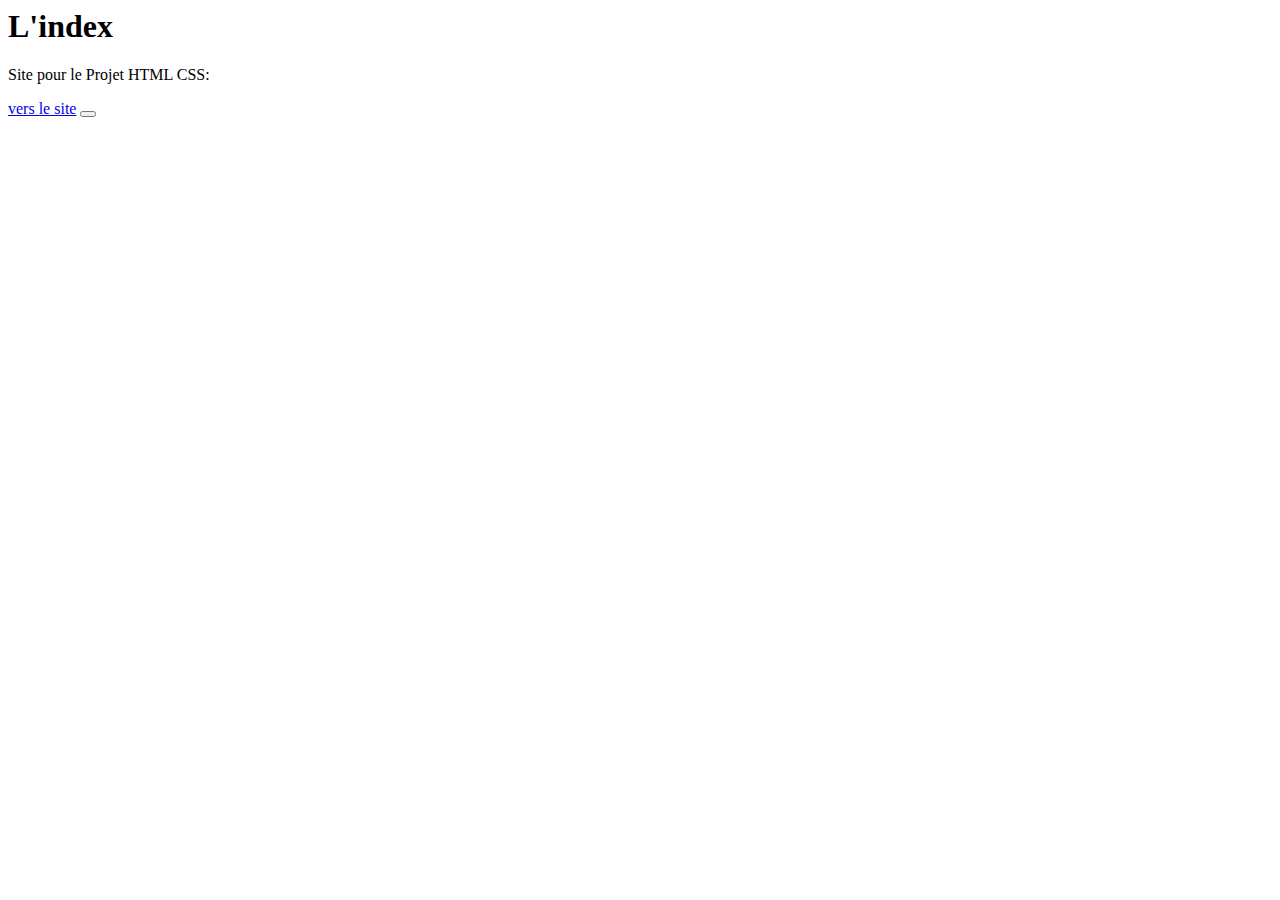
<file: index.html>
<html>

<head>
<h1>L'index</h1>
<p>Site pour le Projet HTML CSS:</p>
</head>

<body>
    <nav class="navbar navbar-expand-lg bg-dark-got">
        <a class="navbar-brand" href="accueil.html">vers le site</a>
        <button class="navbar-toggler" type="button" data-toggle="collapse" data-target="#navbarSupportedContent" aria-controls="navbarSupportedContent" aria-expanded="false" aria-label="Toggle navigation">
            <span class="navbar-toggler-icon"></span>
        </button>
    </nav>
</body>
</file>
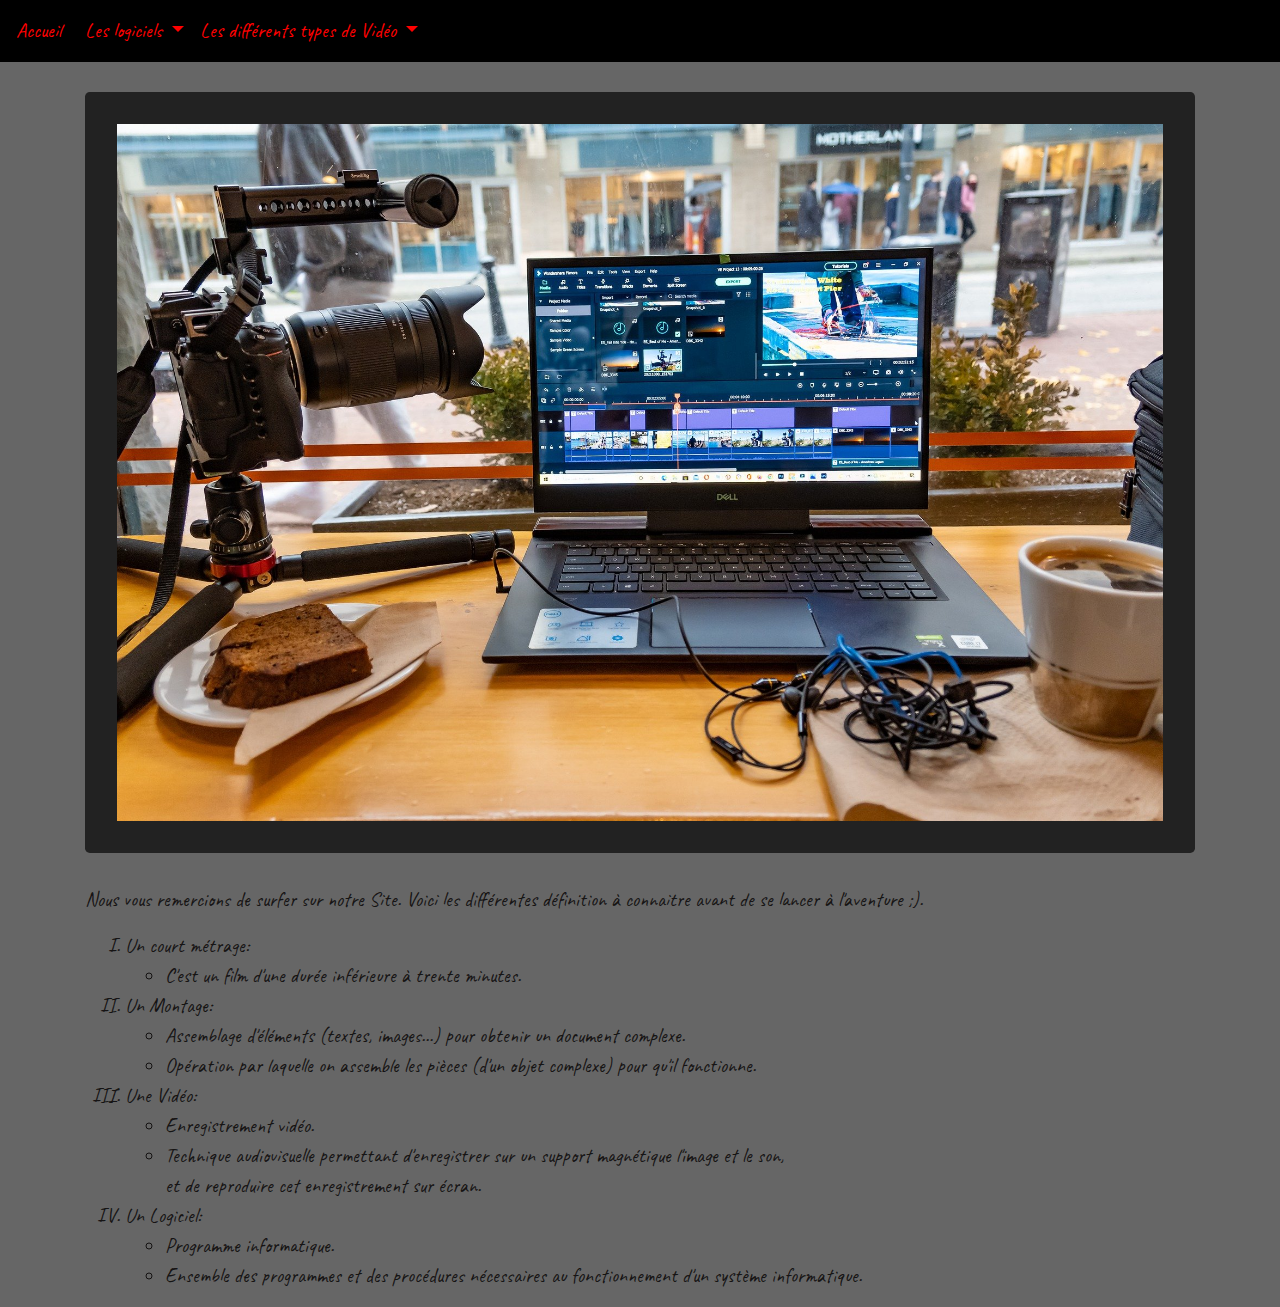
<file: accueil.html>
<html>

<head>
    <!-- Required meta tags -->
    <meta charset="utf-8">
    <title>Page accueil</title>
    <meta name="description" content="la page d'accueil de mon site" />
    <meta name="viewport" content="width=device-width, initial-scale=1, shrink-to-fit=no">
    <link rel="stylesheet" href="//fonts.googleapis.com/css?family=Caveat" />
    <link rel="stylesheet" href="https://stackpath.bootstrapcdn.com/bootstrap/4.4.1/css/bootstrap.min.css" integrity="sha384-Vkoo8x4CGsO3+Hhxv8T/Q5PaXtkKtu6ug5TOeNV6gBiFeWPGFN9MuhOf23Q9Ifjh" crossorigin="anonymous">
    <link rel="stylesheet" href="css/mon-style.css" />

</head>

<body>
    <nav class="navbar navbar-expand-lg bg-dark-got">
        <a class="navbar-brand" href="accueil.html">Accueil</a>
        <button class="navbar-toggler" type="button" data-toggle="collapse" data-target="#navbarSupportedContent" aria-controls="navbarSupportedContent" aria-expanded="false" aria-label="Toggle navigation">
            <span class="navbar-toggler-icon"></span>
        </button>

        <div class="collapse navbar-collapse" id="navbarSupportedContent">
            <ul class="navbar-nav mr-auto">

                <li class="nav-item dropdown">
                    <a class="nav-link dropdown-toggle" href="#" id="navbarDropdown" role="button" data-toggle="dropdown" aria-haspopup="true" aria-expanded="false">
                        Les logiciels
                    </a>
                    <div class="dropdown-menu" aria-labelledby="navbarDropdown">
                        <a class="dropdown-item" href="plusconnu.html">Le plus connu</a>
                        <a class="dropdown-item" href="plusutilise.html">Le plus utilisé</a>
                        <a class="dropdown-item" href="autre.html">Plusieurs autres logiciels</a>
                    </div>
                </li>

                <li class="nav-item dropdown">
                    <a class="nav-link dropdown-toggle" href="#" id="navbarDropdown" role="button" data-toggle="dropdown" aria-haspopup="true" aria-expanded="false">
                        Les différents types de Vidéo
                    </a>
                    <div class="dropdown-menu" aria-labelledby="navbarDropdown">
                        <a class="dropdown-item" href="AMV.html">Les AMV</a>
                        <a class="dropdown-item" href="GMV.html">Les GMV</a>
                        <a class="dropdown-item" href="CM.html">Les courts métrages</a>
                    </div>
                </li>
            </ul>
        </div>
    </nav>

    <div class="container">
        <div class="jumbotron">
            <img src="images/icone1.jpg" alt="Icone d'accueil">
        </div>

        <section>
            <p>Nous vous remercions de surfer sur notre Site. Voici les différentes définition à connaitre avant de se lancer à l'aventure ;).</p>
            <ol style="list-style-type: upper-roman">
                <li>Un court métrage:</li>
                    <ul style="list-style-type: circle;">
                        <li>C'est un film d'une durée inférieure à trente minutes.</li>
                    </ul>
                <li>Un Montage:</li>
                    <ul style="list-style-type: circle;">
                        <li>Assemblage d'éléments (textes, images…) pour obtenir un document complexe.</li>
                        <li>Opération par laquelle on assemble les pièces (d'un objet complexe) pour qu'il fonctionne.</li>
                    </ul>
                <li>Une Vidéo:</li>
                    <ul style="list-style-type: circle;">
                        <li>Enregistrement vidéo.</li>
                        <li>Technique audiovisuelle permettant d'enregistrer sur un support magnétique l'image et le son,<br> 
                            et de reproduire cet enregistrement sur écran.</li>
                    </ul>
                <li>Un Logiciel:</li>
                    <ul style="list-style-type: circle;">
                        <li>Programme informatique.</li>
                        <li>Ensemble des programmes et des procédures nécessaires au fonctionnement d'un système informatique.</li>
                    </ul>
            </ol>
        </section>
    </div>

    <script src="https://code.jquery.com/jquery-3.4.1.slim.min.js" integrity="sha384-J6qa4849blE2+poT4WnyKhv5vZF5SrPo0iEjwBvKU7imGFAV0wwj1yYfoRSJoZ+n" crossorigin="anonymous"></script>
    <script src="https://cdn.jsdelivr.net/npm/popper.js@1.16.0/dist/umd/popper.min.js" integrity="sha384-Q6E9RHvbIyZFJoft+2mJbHaEWldlvI9IOYy5n3zV9zzTtmI3UksdQRVvoxMfooAo" crossorigin="anonymous"></script>
    <script src="https://stackpath.bootstrapcdn.com/bootstrap/4.4.1/js/bootstrap.min.js" integrity="sha384-wfSDF2E50Y2D1uUdj0O3uMBJnjuUD4Ih7YwaYd1iqfktj0Uod8GCExl3Og8ifwB6" crossorigin="anonymous"></script>
</body>

</html>
</file>
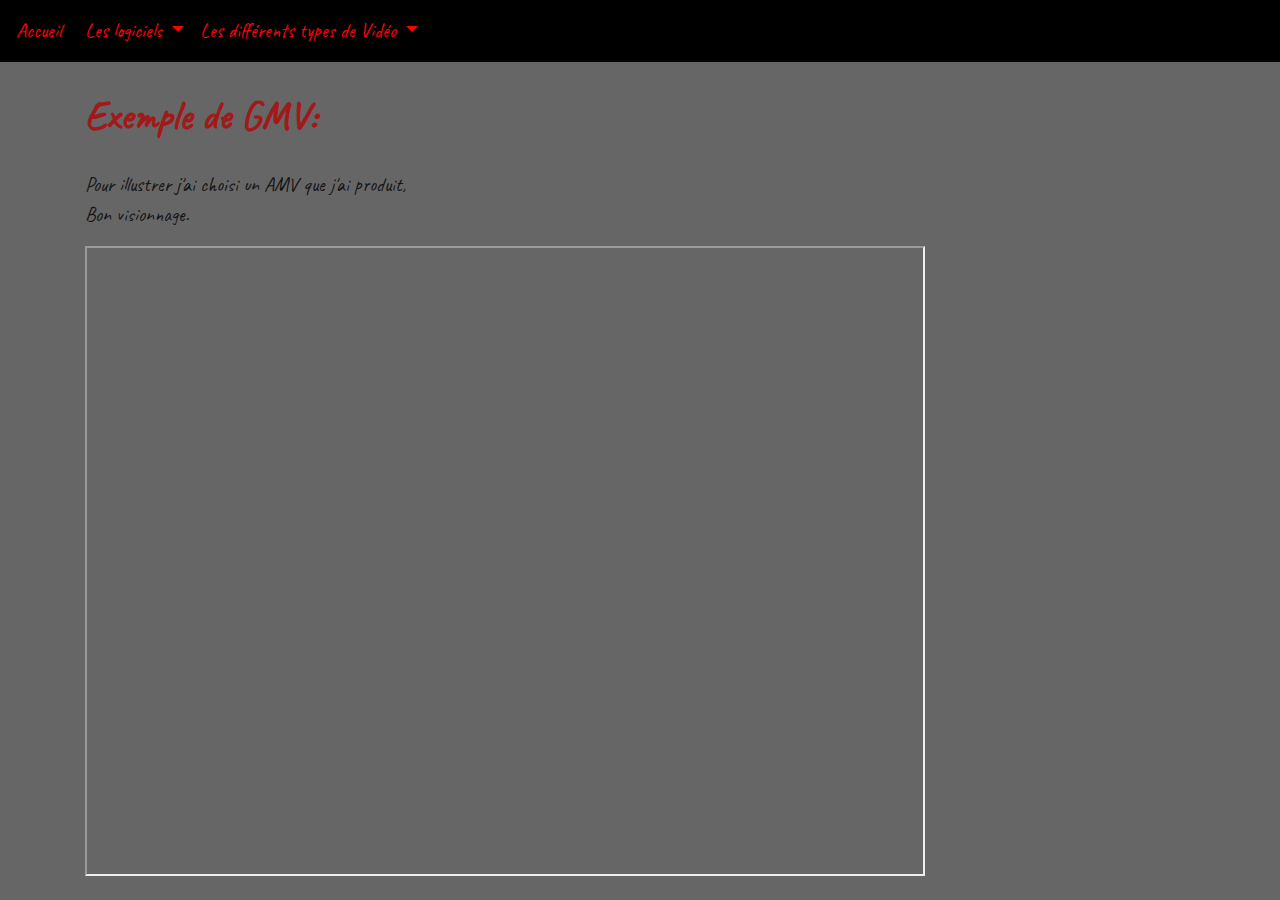
<file: AMV.html>
<html>

<head>
    <!-- Required meta tags -->
    <meta charset="utf-8">
    <title>ExempleAMV</title>
    <meta name="description" content="ExempleAMV" />
    <meta name="viewport" content="width=device-width, initial-scale=1, shrink-to-fit=no">
    <link rel="stylesheet" href="https://stackpath.bootstrapcdn.com/bootstrap/4.4.1/css/bootstrap.min.css" integrity="sha384-Vkoo8x4CGsO3+Hhxv8T/Q5PaXtkKtu6ug5TOeNV6gBiFeWPGFN9MuhOf23Q9Ifjh" crossorigin="anonymous">
    <link rel="stylesheet" href="css/mon-style.css" />
</head>

<body>
    <nav class="navbar navbar-expand-lg bg-dark-got">
        <a class="navbar-brand" href="accueil.html">Accueil</a>
        <button class="navbar-toggler" type="button" data-toggle="collapse" data-target="#navbarSupportedContent" aria-controls="navbarSupportedContent" aria-expanded="false" aria-label="Toggle navigation">
            <span class="navbar-toggler-icon"></span>
        </button>

        <div class="collapse navbar-collapse" id="navbarSupportedContent">
            <ul class="navbar-nav mr-auto">

                <li class="nav-item dropdown">
                    <a class="nav-link dropdown-toggle" href="#" id="navbarDropdown" role="button" data-toggle="dropdown" aria-haspopup="true" aria-expanded="false">
                        Les logiciels
                    </a>
                    <div class="dropdown-menu" aria-labelledby="navbarDropdown">
                        <a class="dropdown-item" href="plusconnu.html">Le plus connu</a>
                        <a class="dropdown-item" href="plusutilise.html">Le plus utilisé</a>
                        <a class="dropdown-item" href="autre.html">Plusieurs autres logiciels</a>
                    </div>
                </li>

                <li class="nav-item dropdown">
                    <a class="nav-link dropdown-toggle" href="#" id="navbarDropdown" role="button" data-toggle="dropdown" aria-haspopup="true" aria-expanded="false">
                        Les différents types de Vidéo
                    </a>
                    <div class="dropdown-menu" aria-labelledby="navbarDropdown">
                        <a class="dropdown-item" href="AMV.html">Les AMV</a>
                        <a class="dropdown-item" href="GMV.html">Les GMV</a>
                        <a class="dropdown-item" href="CM.html">Les courts métrages</a>
                    </div>
                </li>
            </ul>
        </div>
    </nav>

    <div class="container">
        <section>
            <h1>Exemple de GMV:</h1>
            <p>Pour illustrer j'ai choisi un AMV que j'ai produit,<br>
                Bon visionnage.
            </p>
            <iframe width="840" height="630" src="https://www.youtube.com/embed/mAhap8VgOVc">
            </iframe>
        </section>
    </div>

    <script src="https://code.jquery.com/jquery-3.4.1.slim.min.js" integrity="sha384-J6qa4849blE2+poT4WnyKhv5vZF5SrPo0iEjwBvKU7imGFAV0wwj1yYfoRSJoZ+n" crossorigin="anonymous"></script>
    <script src="https://cdn.jsdelivr.net/npm/popper.js@1.16.0/dist/umd/popper.min.js" integrity="sha384-Q6E9RHvbIyZFJoft+2mJbHaEWldlvI9IOYy5n3zV9zzTtmI3UksdQRVvoxMfooAo" crossorigin="anonymous"></script>
    <script src="https://stackpath.bootstrapcdn.com/bootstrap/4.4.1/js/bootstrap.min.js" integrity="sha384-wfSDF2E50Y2D1uUdj0O3uMBJnjuUD4Ih7YwaYd1iqfktj0Uod8GCExl3Og8ifwB6" crossorigin="anonymous"></script>
</body>

</html>
</file>
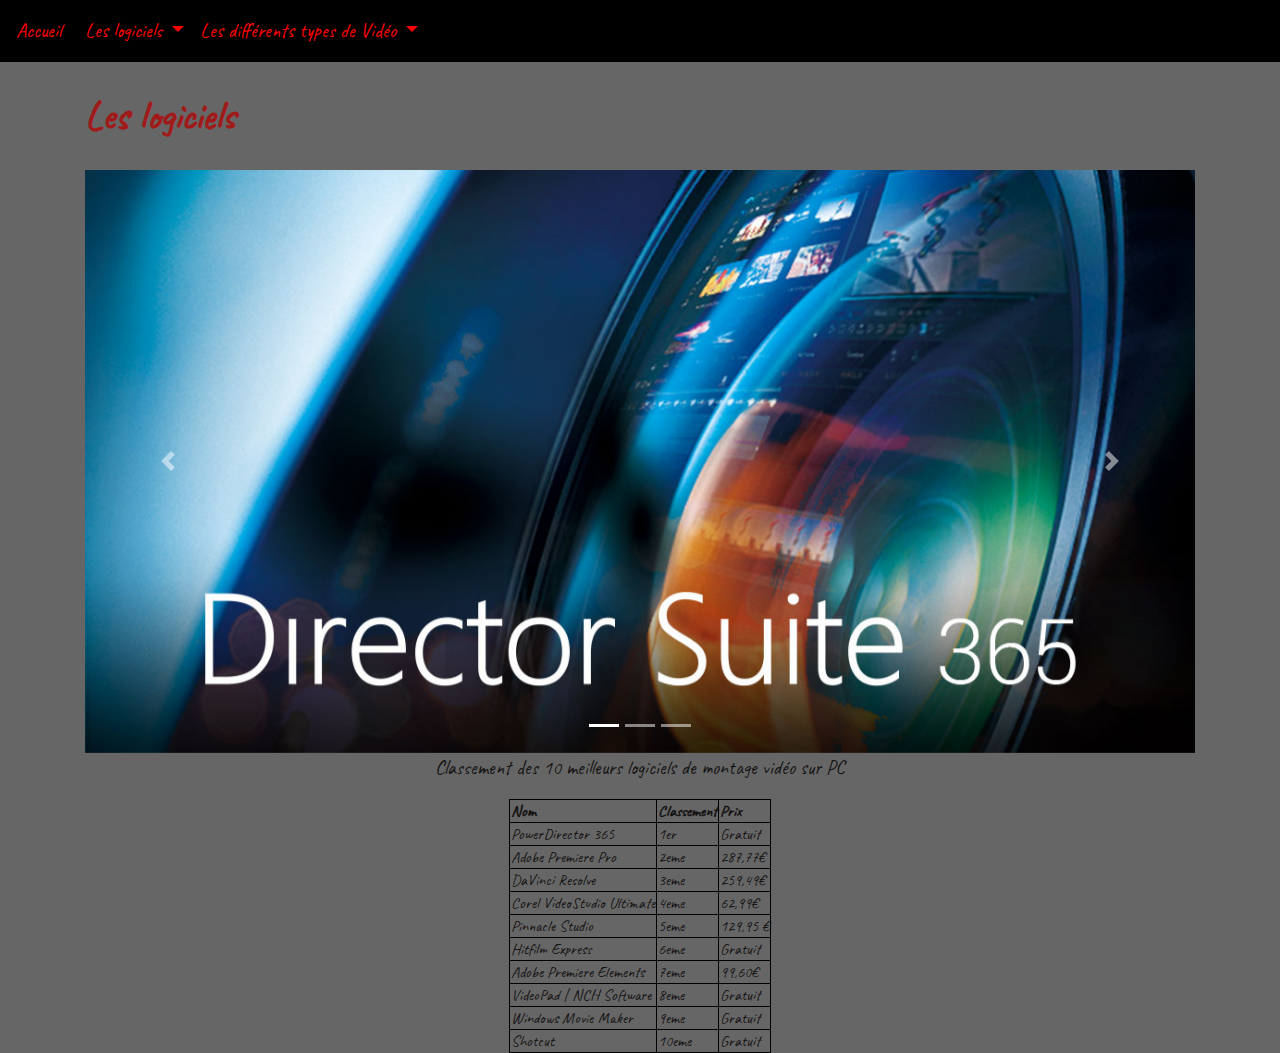
<file: autre.html>
<html>

<head>
    <!-- Required meta tags -->
    <meta charset="utf-8">
    <title>Autres</title>
    <meta name="description" content="la page d'accueil de mon site" />
    <meta name="viewport" content="width=device-width, initial-scale=1, shrink-to-fit=no">
    <link rel="stylesheet" href="https://stackpath.bootstrapcdn.com/bootstrap/4.4.1/css/bootstrap.min.css" integrity="sha384-Vkoo8x4CGsO3+Hhxv8T/Q5PaXtkKtu6ug5TOeNV6gBiFeWPGFN9MuhOf23Q9Ifjh" crossorigin="anonymous">
    <link rel="stylesheet" href="css/mon-style.css" />
</head>

<body>
    <nav class="navbar navbar-expand-lg bg-dark-got">
        <a class="navbar-brand" href="accueil.html">Accueil</a>
        <button class="navbar-toggler" type="button" data-toggle="collapse" data-target="#navbarSupportedContent" aria-controls="navbarSupportedContent" aria-expanded="false" aria-label="Toggle navigation">
            <span class="navbar-toggler-icon"></span>
        </button>

        <div class="collapse navbar-collapse" id="navbarSupportedContent">
            <ul class="navbar-nav mr-auto">

                <li class="nav-item dropdown">
                    <a class="nav-link dropdown-toggle" href="#" id="navbarDropdown" role="button" data-toggle="dropdown" aria-haspopup="true" aria-expanded="false">
                        Les logiciels
                    </a>
                    <div class="dropdown-menu" aria-labelledby="navbarDropdown">
                        <a class="dropdown-item" href="plusconnu.html">Le plus connu</a>
                        <a class="dropdown-item" href="plusutilise.html">Le plus utilisé</a>
                        <a class="dropdown-item" href="autre.html">Plusieurs autres logiciels</a>
                    </div>
                </li>

                <li class="nav-item dropdown">
                    <a class="nav-link dropdown-toggle" href="#" id="navbarDropdown" role="button" data-toggle="dropdown" aria-haspopup="true" aria-expanded="false">
                        Les différents types de Vidéo
                    </a>
                    <div class="dropdown-menu" aria-labelledby="navbarDropdown">
                        <a class="dropdown-item" href="AMV.html">Les AMV</a>
                        <a class="dropdown-item" href="GMV.html">Les GMV</a>
                        <a class="dropdown-item" href="CM.html">Les courts métrages</a>
                    </div>
                </li>
            </ul>
        </div>
    </nav>

    <div class="container">
        <h1>Les logiciels</h1>

        <div id="carouselImgLogiciel" class="carousel slide" data-ride="carousel">
            <ol class="carousel-indicators">
                <li data-target="#carouselImgLogiciel" data-slide-to="0" class="active"></li>
                <li data-target="#carouselImgLogiciel" data-slide-to="1"></li>
                <li data-target="#carouselImgLogiciel" data-slide-to="2"></li>
            </ol>
            <div class="carousel-inner">
                <div class="carousel-item active">
                    <img class="d-block w-100" src="images/img-logiciel/carouselimg1.jpg" alt="DirestorSuite">
                </div>
                <div class="carousel-item">
                    <img class="d-block w-100" src="images/img-logiciel/carouselimg2.jpg" alt="DaVinci">
                </div>
                <div class="carousel-item">
                    <img class="d-block w-100" src="images/img-logiciel/carouselimg3.jpg" alt="VideoStudio">
                </div>
                <div class="carousel-item">
                    <img class="d-block w-100" src="images/img-logiciel/carouselimg4.jpg" alt="PinnacleStudio">
                </div>
                <div class="carousel-item">
                    <img class="d-block w-100" src="images/img-logiciel/carouselimg5.jpg" alt="HitfilmPro">
                </div>
                <div class="carousel-item">
                    <img class="d-block w-100" src="images/img-logiciel/carouselimg6.jpg" alt="MovieMaker">
                </div>
            </div>
            <a class="carousel-control-prev" href="#carouselImgLogiciel" role="button" data-slide="prev">
                <span class="carousel-control-prev-icon" aria-hidden="true"></span>
                <span class="sr-only">Previous</span>
            </a>
            <a class="carousel-control-next" href="#carouselImgLogiciel" role="button" data-slide="next">
                <span class="carousel-control-next-icon" aria-hidden="true"></span>
                <span class="sr-only">Next</span>
            </a>
        </div>
    </div>
    <div style="text-align: center;" class="container">
        <section>
            <p>Classement des 10 meilleurs logiciels de montage vidéo sur PC</p>
            <center>
                <table border align="tabcenter">
                    <thead></thead>
                        <tr>
                            <th>Nom</th>
                            <th>Classement</th>
                            <th>Prix</th>
                        </tr>
                    </thead>
    
                    <tbody>
                        <tr>
                            <td>PowerDirector 365</td>
                            <td>1er</td>
                            <td>Gratuit</td>
                        </tr>
                        <tr>
                            <td>Adobe Premiere Pro</td>
                            <td>2eme</td>
                            <td>287,77€</td>
                        </tr>
                        <tr>
                            <td>DaVinci Resolve</td>
                            <td>3eme</td>
                            <td>259,49€</td>
                        </tr>
                        <tr>
                            <td>Corel VideoStudio Ultimate</td>
                            <td>4eme</td>
                            <td>62,99€</td>
                        </tr>
                        <tr>
                            <td>Pinnacle Studio</td>
                            <td>5eme</td>
                            <td>129,95 €</td>
                        </tr>
                        <tr>
                            <td>Hitfilm Express</td>
                            <td>6eme</td>
                            <td>Gratuit</td>
                        </tr>
                        <tr>
                            <td>Adobe Premiere Elements</td>
                            <td>7eme</td>
                            <td>99,60€</td>
                        </tr>
                        <tr>
                            <td>VideoPad | NCH Software</td>
                            <td>8eme</td>
                            <td>Gratuit</td>
                        </tr>
                        <tr>
                            <td>Windows Movie Maker</td>
                            <td>9eme</td>
                            <td>Gratuit</td>
                        </tr>
                        <tr>
                            <td>Shotcut</td>
                            <td>10eme</td>
                            <td>Gratuit</td>
                        </tr>
                    </tbody>
    
                </table>
            </center>
        </section>
    </div>




    <script src="https://code.jquery.com/jquery-3.4.1.slim.min.js" integrity="sha384-J6qa4849blE2+poT4WnyKhv5vZF5SrPo0iEjwBvKU7imGFAV0wwj1yYfoRSJoZ+n" crossorigin="anonymous"></script>
    <script src="https://cdn.jsdelivr.net/npm/popper.js@1.16.0/dist/umd/popper.min.js" integrity="sha384-Q6E9RHvbIyZFJoft+2mJbHaEWldlvI9IOYy5n3zV9zzTtmI3UksdQRVvoxMfooAo" crossorigin="anonymous"></script>
    <script src="https://stackpath.bootstrapcdn.com/bootstrap/4.4.1/js/bootstrap.min.js" integrity="sha384-wfSDF2E50Y2D1uUdj0O3uMBJnjuUD4Ih7YwaYd1iqfktj0Uod8GCExl3Og8ifwB6" crossorigin="anonymous"></script>
</body>

</html>
</file>
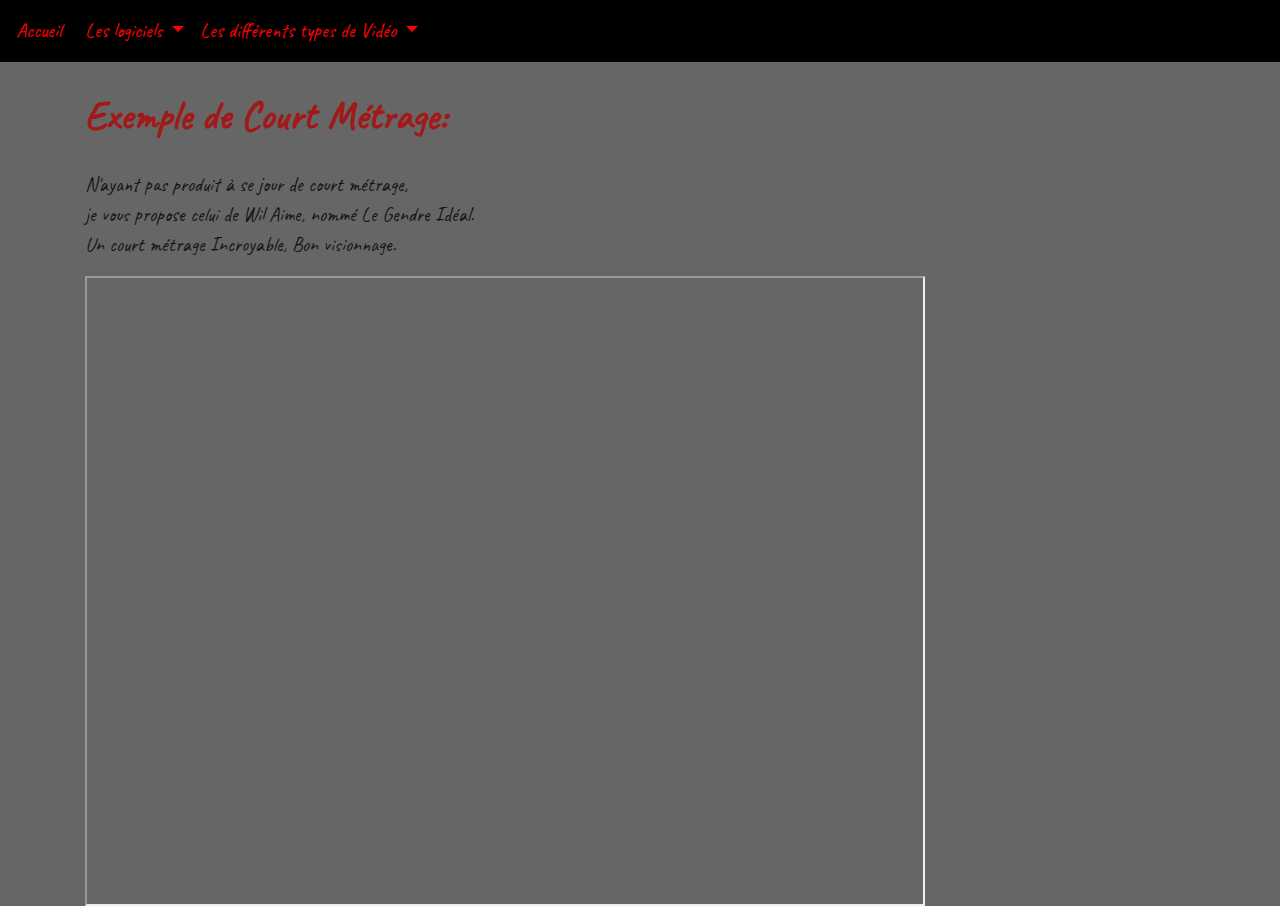
<file: CM.html>
<html>

<head>
    <!-- Required meta tags -->
    <meta charset="utf-8">
    <title>ExempledeCM</title>
    <meta name="description" content="ExempledeCM" />
    <meta name="viewport" content="width=device-width, initial-scale=1, shrink-to-fit=no">
    <link rel="stylesheet" href="https://stackpath.bootstrapcdn.com/bootstrap/4.4.1/css/bootstrap.min.css" integrity="sha384-Vkoo8x4CGsO3+Hhxv8T/Q5PaXtkKtu6ug5TOeNV6gBiFeWPGFN9MuhOf23Q9Ifjh" crossorigin="anonymous">
    <link rel="stylesheet" href="css/mon-style.css" />
</head>

<body>
    <nav class="navbar navbar-expand-lg bg-dark-got">
        <a class="navbar-brand" href="accueil.html">Accueil</a>
        <button class="navbar-toggler" type="button" data-toggle="collapse" data-target="#navbarSupportedContent" aria-controls="navbarSupportedContent" aria-expanded="false" aria-label="Toggle navigation">
            <span class="navbar-toggler-icon"></span>
        </button>

        <div class="collapse navbar-collapse" id="navbarSupportedContent">
            <ul class="navbar-nav mr-auto">

                <li class="nav-item dropdown">
                    <a class="nav-link dropdown-toggle" href="#" id="navbarDropdown" role="button" data-toggle="dropdown" aria-haspopup="true" aria-expanded="false">
                        Les logiciels
                    </a>
                    <div class="dropdown-menu" aria-labelledby="navbarDropdown">
                        <a class="dropdown-item" href="plusconnu.html">Le plus connu</a>
                        <a class="dropdown-item" href="plusutilise.html">Le plus utilisé</a>
                        <a class="dropdown-item" href="autre.html">Plusieurs autres logiciels</a>
                    </div>
                </li>

                <li class="nav-item dropdown">
                    <a class="nav-link dropdown-toggle" href="#" id="navbarDropdown" role="button" data-toggle="dropdown" aria-haspopup="true" aria-expanded="false">
                        Les différents types de Vidéo
                    </a>
                    <div class="dropdown-menu" aria-labelledby="navbarDropdown">
                        <a class="dropdown-item" href="AMV.html">Les AMV</a>
                        <a class="dropdown-item" href="GMV.html">Les GMV</a>
                        <a class="dropdown-item" href="CM.html">Les courts métrages</a>
                    </div>
                </li>
            </ul>
        </div>
    </nav>

    <div class="container">
        <section>
            <h1>Exemple de Court Métrage:</h1>
            <p>N'ayant pas produit à se jour de court métrage,<br> 
                je vous propose celui de Wil Aime, nommé Le Gendre Idéal.<br>
                Un court métrage Incroyable, Bon visionnage.
            </p>
            <iframe width="840" height="630" src="https://www.youtube.com/embed/NdEl_e46z-Y" alt="ExempledeCM">
            </iframe>
        </section>
    </div>

    <script src="https://code.jquery.com/jquery-3.4.1.slim.min.js" integrity="sha384-J6qa4849blE2+poT4WnyKhv5vZF5SrPo0iEjwBvKU7imGFAV0wwj1yYfoRSJoZ+n" crossorigin="anonymous"></script>
    <script src="https://cdn.jsdelivr.net/npm/popper.js@1.16.0/dist/umd/popper.min.js" integrity="sha384-Q6E9RHvbIyZFJoft+2mJbHaEWldlvI9IOYy5n3zV9zzTtmI3UksdQRVvoxMfooAo" crossorigin="anonymous"></script>
    <script src="https://stackpath.bootstrapcdn.com/bootstrap/4.4.1/js/bootstrap.min.js" integrity="sha384-wfSDF2E50Y2D1uUdj0O3uMBJnjuUD4Ih7YwaYd1iqfktj0Uod8GCExl3Og8ifwB6" crossorigin="anonymous"></script>
</body>

</html>
</file>
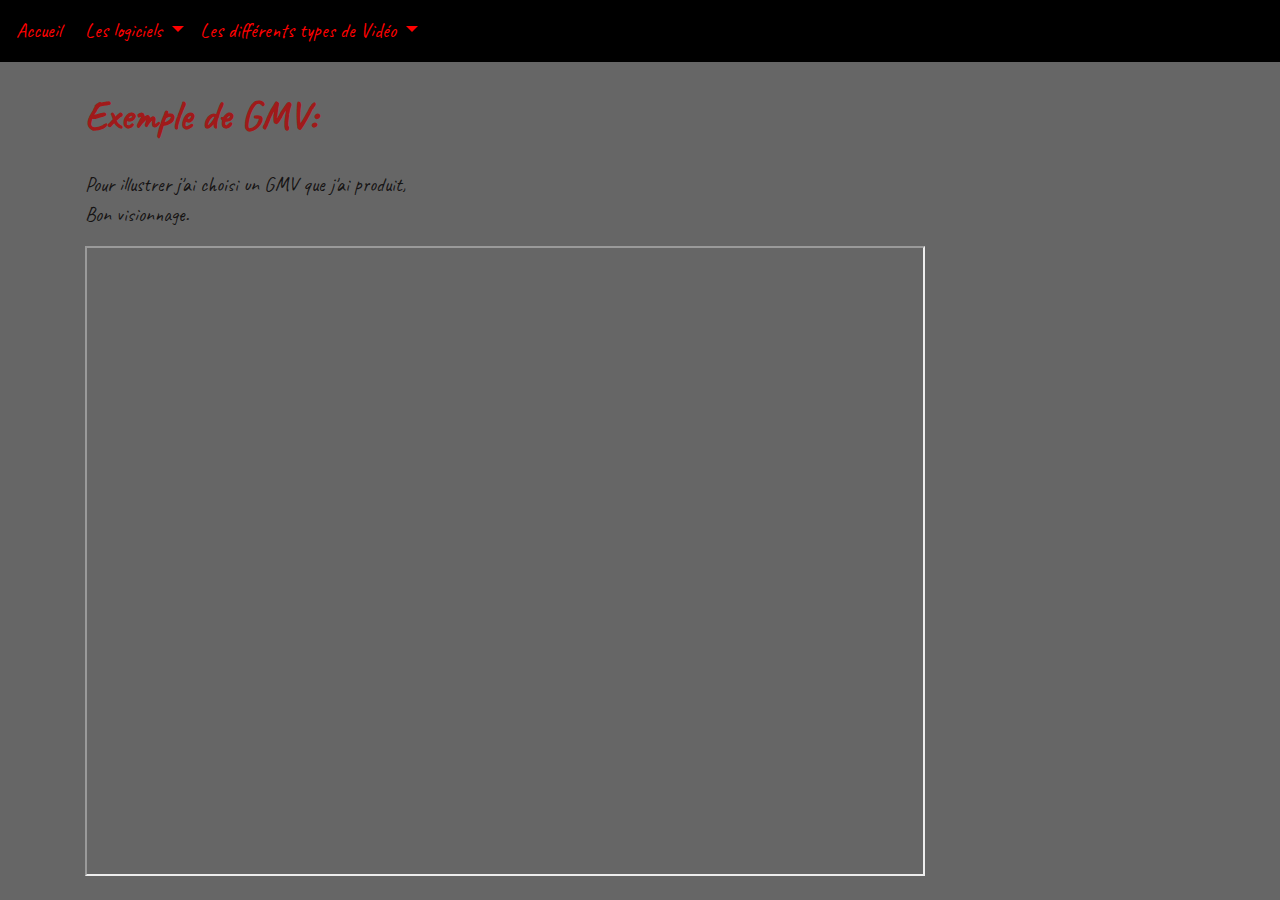
<file: GMV.html>
<html>

<head>
    <!-- Required meta tags -->
    <meta charset="utf-8">
    <title>ExempleGMV</title>
    <meta name="description" content="ExempleGMV" />
    <meta name="viewport" content="width=device-width, initial-scale=1, shrink-to-fit=no">
    <link rel="stylesheet" href="https://stackpath.bootstrapcdn.com/bootstrap/4.4.1/css/bootstrap.min.css" integrity="sha384-Vkoo8x4CGsO3+Hhxv8T/Q5PaXtkKtu6ug5TOeNV6gBiFeWPGFN9MuhOf23Q9Ifjh" crossorigin="anonymous">
    <link rel="stylesheet" href="css/mon-style.css" />
</head>

<body>
    <nav class="navbar navbar-expand-lg bg-dark-got">
        <a class="navbar-brand" href="accueil.html">Accueil</a>
        <button class="navbar-toggler" type="button" data-toggle="collapse" data-target="#navbarSupportedContent" aria-controls="navbarSupportedContent" aria-expanded="false" aria-label="Toggle navigation">
            <span class="navbar-toggler-icon"></span>
        </button>

        <div class="collapse navbar-collapse" id="navbarSupportedContent">
            <ul class="navbar-nav mr-auto">

                <li class="nav-item dropdown">
                    <a class="nav-link dropdown-toggle" href="#" id="navbarDropdown" role="button" data-toggle="dropdown" aria-haspopup="true" aria-expanded="false">
                        Les logiciels
                    </a>
                    <div class="dropdown-menu" aria-labelledby="navbarDropdown">
                        <a class="dropdown-item" href="plusconnu.html">Le plus connu</a>
                        <a class="dropdown-item" href="plusutilise.html">Le plus utilisé</a>
                        <a class="dropdown-item" href="autre.html">Plusieurs autres logiciels</a>
                    </div>
                </li>

                <li class="nav-item dropdown">
                    <a class="nav-link dropdown-toggle" href="#" id="navbarDropdown" role="button" data-toggle="dropdown" aria-haspopup="true" aria-expanded="false">
                        Les différents types de Vidéo
                    </a>
                    <div class="dropdown-menu" aria-labelledby="navbarDropdown">
                        <a class="dropdown-item" href="AMV.html">Les AMV</a>
                        <a class="dropdown-item" href="GMV.html">Les GMV</a>
                        <a class="dropdown-item" href="CM.html">Les courts métrages</a>
                    </div>
                </li>
            </ul>
        </div>
    </nav>

    <div class="container">
        <section>
            <h1>Exemple de GMV:</h1>
            <p>Pour illustrer j'ai choisi un GMV que j'ai produit,<br>
                Bon visionnage.
            </p>
            <iframe width="840" height="630" src="https://www.youtube.com/embed/PuIUtrxQwYs">
            </iframe>
        </section>
    </div>

    <script src="https://code.jquery.com/jquery-3.4.1.slim.min.js" integrity="sha384-J6qa4849blE2+poT4WnyKhv5vZF5SrPo0iEjwBvKU7imGFAV0wwj1yYfoRSJoZ+n" crossorigin="anonymous"></script>
    <script src="https://cdn.jsdelivr.net/npm/popper.js@1.16.0/dist/umd/popper.min.js" integrity="sha384-Q6E9RHvbIyZFJoft+2mJbHaEWldlvI9IOYy5n3zV9zzTtmI3UksdQRVvoxMfooAo" crossorigin="anonymous"></script>
    <script src="https://stackpath.bootstrapcdn.com/bootstrap/4.4.1/js/bootstrap.min.js" integrity="sha384-wfSDF2E50Y2D1uUdj0O3uMBJnjuUD4Ih7YwaYd1iqfktj0Uod8GCExl3Og8ifwB6" crossorigin="anonymous"></script>
</body>

</html>
</file>
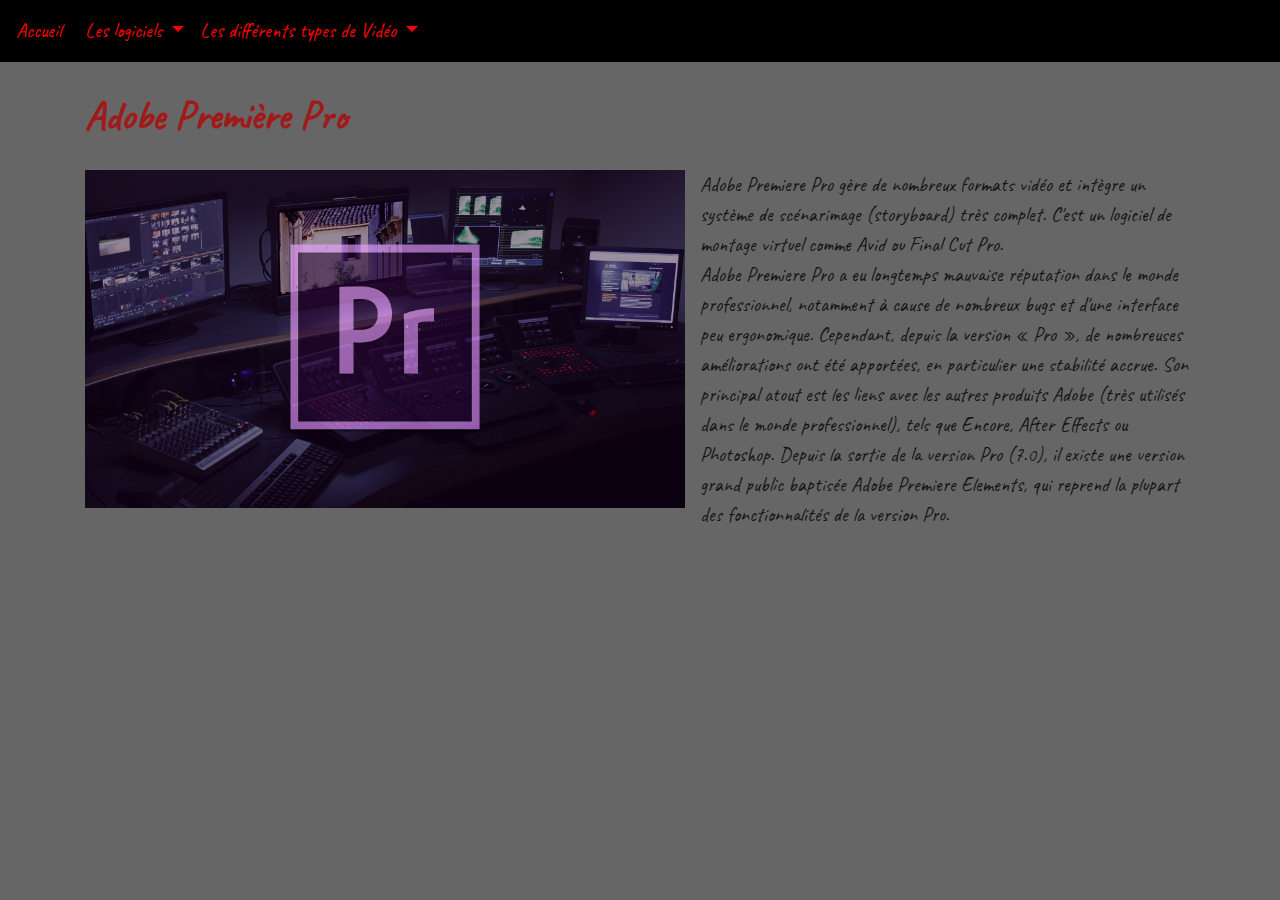
<file: plusconnu.html>
<html>

<head>
    <!-- Required meta tags -->
    <meta charset="utf-8">
    <title>AdobePremièrePro</title>
    <meta name="description" content="dany" />
    <meta name="viewport" content="width=device-width, initial-scale=1, shrink-to-fit=no">
    <link rel="stylesheet" href="https://stackpath.bootstrapcdn.com/bootstrap/4.4.1/css/bootstrap.min.css" integrity="sha384-Vkoo8x4CGsO3+Hhxv8T/Q5PaXtkKtu6ug5TOeNV6gBiFeWPGFN9MuhOf23Q9Ifjh" crossorigin="anonymous">
    <link rel="stylesheet" href="css/mon-style.css" />
</head>

<body>
    <nav class="navbar navbar-expand-lg bg-dark-got">
        <a class="navbar-brand" href="accueil.html">Accueil</a>
        <button class="navbar-toggler" type="button" data-toggle="collapse" data-target="#navbarSupportedContent" aria-controls="navbarSupportedContent" aria-expanded="false" aria-label="Toggle navigation">
            <span class="navbar-toggler-icon"></span>
        </button>

        <div class="collapse navbar-collapse" id="navbarSupportedContent">
            <ul class="navbar-nav mr-auto">

                <li class="nav-item dropdown">
                    <a class="nav-link dropdown-toggle" href="#" id="navbarDropdown" role="button" data-toggle="dropdown" aria-haspopup="true" aria-expanded="false">
                        Les logiciels
                    </a>
                    <div class="dropdown-menu" aria-labelledby="navbarDropdown">
                        <a class="dropdown-item" href="plusconnu.html">Le plus connu</a>
                        <a class="dropdown-item" href="plusutilise.html">Le plus utilisé</a>
                        <a class="dropdown-item" href="autre.html">Plusieurs autres logiciels</a>
                    </div>
                </li>

                <li class="nav-item dropdown">
                    <a class="nav-link dropdown-toggle" href="#" id="navbarDropdown" role="button" data-toggle="dropdown" aria-haspopup="true" aria-expanded="false">
                        Les différents types de Vidéo
                    </a>
                    <div class="dropdown-menu" aria-labelledby="navbarDropdown">
                        <a class="dropdown-item" href="AMV.html">Les AMV</a>
                        <a class="dropdown-item" href="GMV.html">Les GMV</a>
                        <a class="dropdown-item" href="CM.html">Les courts métrages</a>
                    </div>
                </li>
            </ul>
        </div>
    </nav>

    <div class="container">
        <section>
            <h1>Adobe Première Pro</h1>
            <img class="img-logiciel" src="images/img-logiciel/Pr1.jpg" alt="AdobePremièrePro" />
            <div class="got-description-personnage">
                <p>
                    Adobe Premiere Pro gère de nombreux formats vidéo et intègre un système de scénarimage (storyboard) très complet.
                    C'est un logiciel de montage virtuel comme Avid ou Final Cut Pro.<br>

                    Adobe Premiere Pro a eu longtemps mauvaise réputation dans le monde professionnel, notamment à cause de nombreux bugs 
                    et d'une interface peu ergonomique. Cependant, depuis la version « Pro », de nombreuses améliorations ont été apportées, 
                    en particulier une stabilité accrue. Son principal atout est les liens avec les autres produits Adobe (très utilisés dans 
                    le monde professionnel), tels que Encore, After Effects ou Photoshop. Depuis la sortie de la version Pro (7.0), 
                    il existe une version grand public baptisée Adobe Premiere Elements, qui reprend la plupart des fonctionnalités de la version Pro.
                </p>
            </div>


        </section>
    </div>
    <script src="https://code.jquery.com/jquery-3.4.1.slim.min.js" integrity="sha384-J6qa4849blE2+poT4WnyKhv5vZF5SrPo0iEjwBvKU7imGFAV0wwj1yYfoRSJoZ+n" crossorigin="anonymous"></script>
    <script src="https://cdn.jsdelivr.net/npm/popper.js@1.16.0/dist/umd/popper.min.js" integrity="sha384-Q6E9RHvbIyZFJoft+2mJbHaEWldlvI9IOYy5n3zV9zzTtmI3UksdQRVvoxMfooAo" crossorigin="anonymous"></script>
    <script src="https://stackpath.bootstrapcdn.com/bootstrap/4.4.1/js/bootstrap.min.js" integrity="sha384-wfSDF2E50Y2D1uUdj0O3uMBJnjuUD4Ih7YwaYd1iqfktj0Uod8GCExl3Og8ifwB6" crossorigin="anonymous"></script>
</body>

</html>
</file>
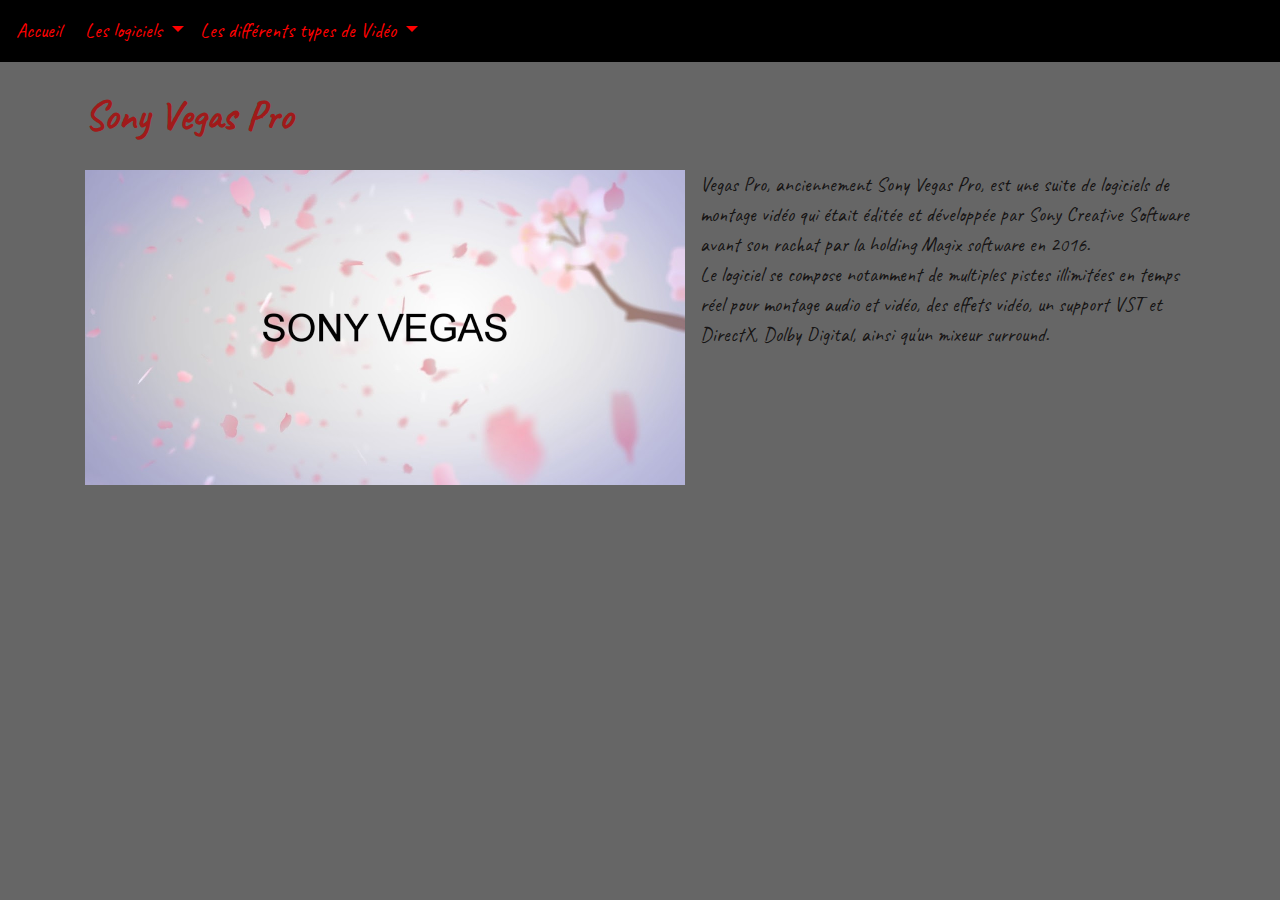
<file: plusutilise.html>
<html>

<head>
    <!-- Required meta tags -->
    <meta charset="utf-8">
    <title>VegasPro</title>
    <meta name="description" content="dany" />
    <meta name="viewport" content="width=device-width, initial-scale=1, shrink-to-fit=no">
    <link rel="stylesheet" href="https://stackpath.bootstrapcdn.com/bootstrap/4.4.1/css/bootstrap.min.css" integrity="sha384-Vkoo8x4CGsO3+Hhxv8T/Q5PaXtkKtu6ug5TOeNV6gBiFeWPGFN9MuhOf23Q9Ifjh" crossorigin="anonymous">
    <link rel="stylesheet" href="css/mon-style.css" />
</head>

<body>
    <nav class="navbar navbar-expand-lg bg-dark-got">
        <a class="navbar-brand" href="accueil.html">Accueil</a>
        <button class="navbar-toggler" type="button" data-toggle="collapse" data-target="#navbarSupportedContent" aria-controls="navbarSupportedContent" aria-expanded="false" aria-label="Toggle navigation">
            <span class="navbar-toggler-icon"></span>
        </button>

        <div class="collapse navbar-collapse" id="navbarSupportedContent">
            <ul class="navbar-nav mr-auto">

                <li class="nav-item dropdown">
                    <a class="nav-link dropdown-toggle" href="#" id="navbarDropdown" role="button" data-toggle="dropdown" aria-haspopup="true" aria-expanded="false">
                        Les logiciels
                    </a>
                    <div class="dropdown-menu" aria-labelledby="navbarDropdown">
                        <a class="dropdown-item" href="plusconnu.html">Le plus connu</a>
                        <a class="dropdown-item" href="plusutilise.html">Le plus utilisé</a>
                        <a class="dropdown-item" href="autre.html">Plusieurs autres logiciels</a>
                    </div>
                </li>

                <li class="nav-item dropdown">
                    <a class="nav-link dropdown-toggle" href="#" id="navbarDropdown" role="button" data-toggle="dropdown" aria-haspopup="true" aria-expanded="false">
                        Les différents types de Vidéo
                    </a>
                    <div class="dropdown-menu" aria-labelledby="navbarDropdown">
                        <a class="dropdown-item" href="AMV.html">Les AMV</a>
                        <a class="dropdown-item" href="GMV.html">Les GMV</a>
                        <a class="dropdown-item" href="CM.html">Les courts métrages</a>
                    </div>
                </li>
            </ul>
        </div>
    </nav>

    <div class="container">
        <section>
            <h1>Sony Vegas Pro</h1>
            <img class="img-logiciel" src="images/img-logiciel/SVP1.jpg" alt="VegasPro" />
            <div class="got-description-personnage">
                <p>
                    Vegas Pro, anciennement Sony Vegas Pro, est une suite de logiciels de montage vidéo qui était éditée et développée 
                    par Sony Creative Software avant son rachat par la holding Magix software en 2016.<br>
                    Le logiciel se compose notamment de multiples pistes illimitées en temps réel pour montage audio et vidéo,
                    des effets vidéo, un support VST et DirectX, Dolby Digital, ainsi qu'un mixeur surround.
                </p>
            </div>


        </section>
    </div>
    <script src="https://code.jquery.com/jquery-3.4.1.slim.min.js" integrity="sha384-J6qa4849blE2+poT4WnyKhv5vZF5SrPo0iEjwBvKU7imGFAV0wwj1yYfoRSJoZ+n" crossorigin="anonymous"></script>
    <script src="https://cdn.jsdelivr.net/npm/popper.js@1.16.0/dist/umd/popper.min.js" integrity="sha384-Q6E9RHvbIyZFJoft+2mJbHaEWldlvI9IOYy5n3zV9zzTtmI3UksdQRVvoxMfooAo" crossorigin="anonymous"></script>
    <script src="https://stackpath.bootstrapcdn.com/bootstrap/4.4.1/js/bootstrap.min.js" integrity="sha384-wfSDF2E50Y2D1uUdj0O3uMBJnjuUD4Ih7YwaYd1iqfktj0Uod8GCExl3Og8ifwB6" crossorigin="anonymous"></script>
</body>

</html>
</file>
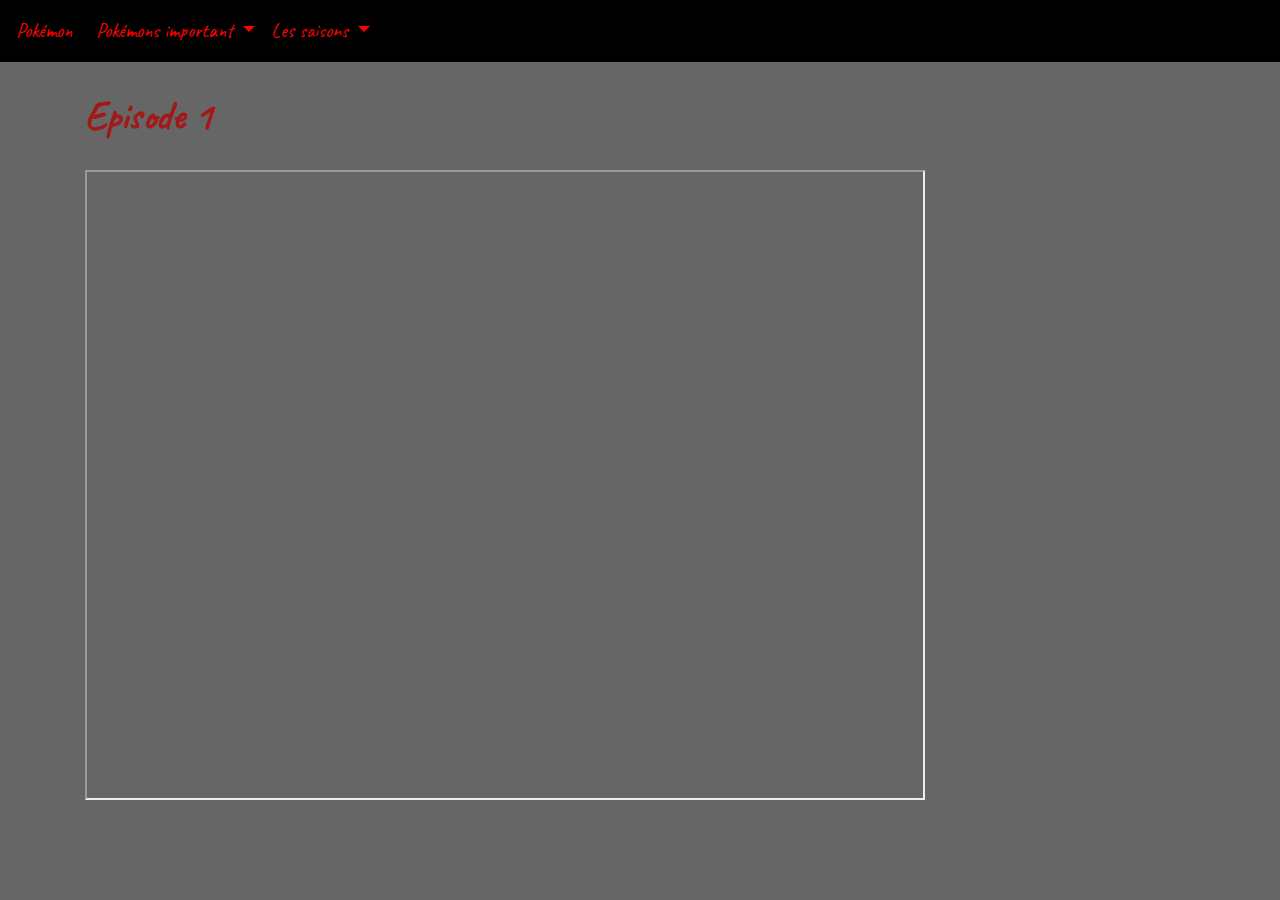
<file: saison1-episode1.html>
<html>

<head>
    <!-- Required meta tags -->
    <meta charset="utf-8">
    <title>Pokémon Saison 1 : Episode 1</title>
    <meta name="description" content="Pokémon Saison 1 : Episode 1" />
    <meta name="viewport" content="width=device-width, initial-scale=1, shrink-to-fit=no">
    <link rel="stylesheet" href="https://stackpath.bootstrapcdn.com/bootstrap/4.4.1/css/bootstrap.min.css" integrity="sha384-Vkoo8x4CGsO3+Hhxv8T/Q5PaXtkKtu6ug5TOeNV6gBiFeWPGFN9MuhOf23Q9Ifjh" crossorigin="anonymous">
    <link rel="stylesheet" href="css/mon-style.css" />
</head>

<body>
    <nav class="navbar navbar-expand-lg bg-dark-got">
        <a class="navbar-brand" href="accueil.html">Pokémon</a>
        <button class="navbar-toggler" type="button" data-toggle="collapse" data-target="#navbarSupportedContent" aria-controls="navbarSupportedContent" aria-expanded="false" aria-label="Toggle navigation">
            <span class="navbar-toggler-icon"></span>
        </button>

        <div class="collapse navbar-collapse" id="navbarSupportedContent">
            <ul class="navbar-nav mr-auto">

                <li class="nav-item dropdown">
                    <a class="nav-link dropdown-toggle" href="#" id="navbarDropdown" role="button" data-toggle="dropdown" aria-haspopup="true" aria-expanded="false">
                        Pokémons important
                    </a>
                    <div class="dropdown-menu" aria-labelledby="navbarDropdown">
                        <a class="dropdown-item" href="sacha.html">Savha</a>
                        <a class="dropdown-item" href="Pokémons important.html">Tous les Pokémons important</a>
                    </div>
                </li>

                <li class="nav-item dropdown">
                    <a class="nav-link dropdown-toggle" href="#" id="navbarDropdown" role="button" data-toggle="dropdown" aria-haspopup="true" aria-expanded="false">
                        Les saisons
                    </a>
                    <div class="dropdown-menu" aria-labelledby="navbarDropdown">
                        <a class="dropdown-item" href="saison1.html">Saison 1</a>
                        <a class="dropdown-item" href="#">Saison 2</a>
                        <a class="dropdown-item" href="#">Saison 3</a>
                    </div>
                </li>
            </ul>
        </div>
    </nav>

    <div class="container">
        <section>
            <h1>Episode 1</h1>
            <iframe width="840" height="630" src="https://youtu.be/et2Wxq3OBnM?list=PLQxuVrz_5cEniIAX-DZWnZ0kBb6z8Zno0">
            </iframe>
        </section>
    </div>

    <script src="https://code.jquery.com/jquery-3.4.1.slim.min.js" integrity="sha384-J6qa4849blE2+poT4WnyKhv5vZF5SrPo0iEjwBvKU7imGFAV0wwj1yYfoRSJoZ+n" crossorigin="anonymous"></script>
    <script src="https://cdn.jsdelivr.net/npm/popper.js@1.16.0/dist/umd/popper.min.js" integrity="sha384-Q6E9RHvbIyZFJoft+2mJbHaEWldlvI9IOYy5n3zV9zzTtmI3UksdQRVvoxMfooAo" crossorigin="anonymous"></script>
    <script src="https://stackpath.bootstrapcdn.com/bootstrap/4.4.1/js/bootstrap.min.js" integrity="sha384-wfSDF2E50Y2D1uUdj0O3uMBJnjuUD4Ih7YwaYd1iqfktj0Uod8GCExl3Og8ifwB6" crossorigin="anonymous"></script>
</body>

</html>
</file>
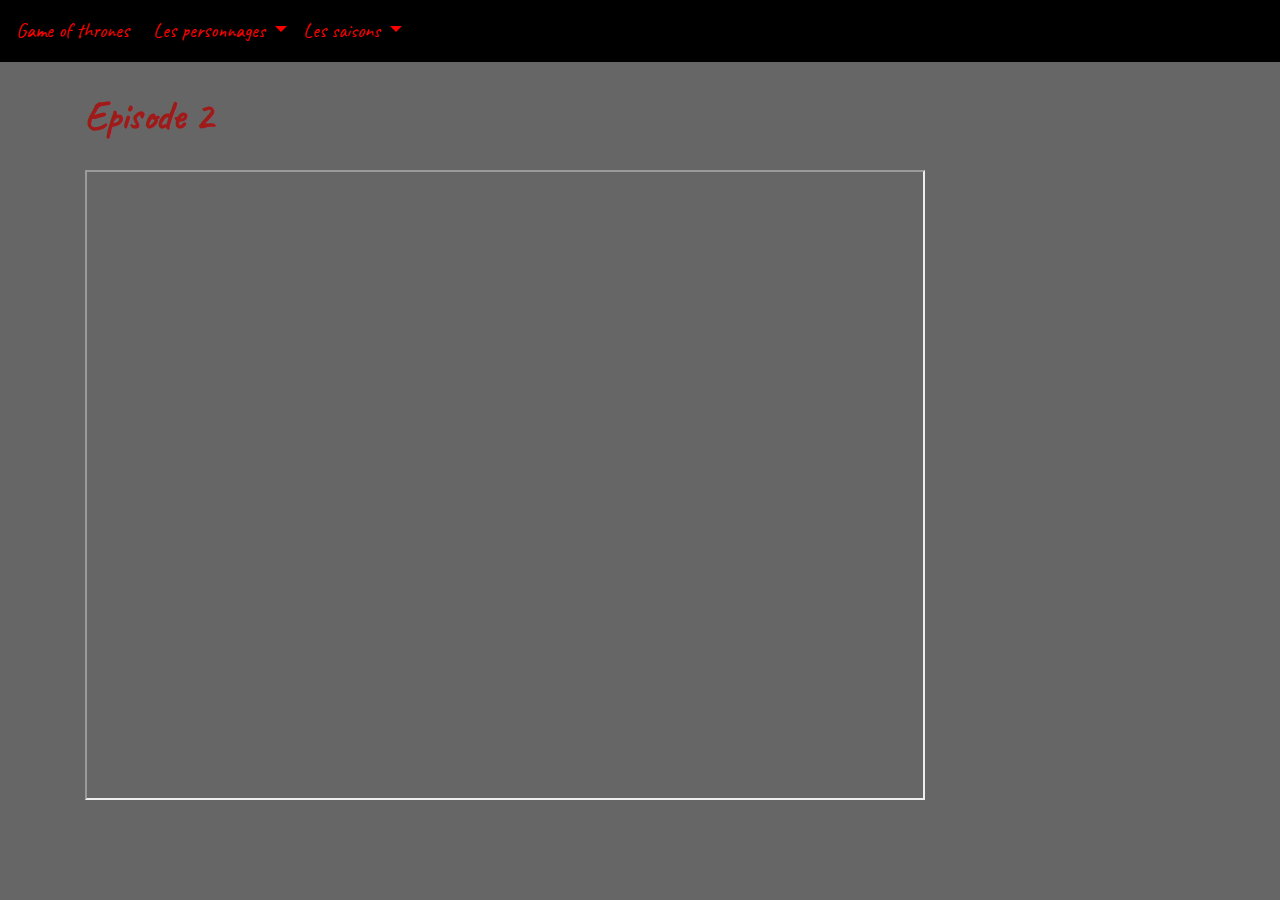
<file: saison1-episode2.html>
<html>

<head>
    <!-- Required meta tags -->
    <meta charset="utf-8">
    <title>GoT Saison 1 : Episode 2</title>
    <meta name="description" content="GoT Saison 1 : Episode 2" />
    <meta name="viewport" content="width=device-width, initial-scale=1, shrink-to-fit=no">
    <link rel="stylesheet" href="https://stackpath.bootstrapcdn.com/bootstrap/4.4.1/css/bootstrap.min.css" integrity="sha384-Vkoo8x4CGsO3+Hhxv8T/Q5PaXtkKtu6ug5TOeNV6gBiFeWPGFN9MuhOf23Q9Ifjh" crossorigin="anonymous">
    <link rel="stylesheet" href="css/mon-style.css" />
</head>

<body>
    <nav class="navbar navbar-expand-lg bg-dark-got">
        <a class="navbar-brand" href="accueil.html">Game of thrones</a>
        <button class="navbar-toggler" type="button" data-toggle="collapse" data-target="#navbarSupportedContent" aria-controls="navbarSupportedContent" aria-expanded="false" aria-label="Toggle navigation">
            <span class="navbar-toggler-icon"></span>
        </button>

        <div class="collapse navbar-collapse" id="navbarSupportedContent">
            <ul class="navbar-nav mr-auto">

                <li class="nav-item dropdown">
                    <a class="nav-link dropdown-toggle" href="#" id="navbarDropdown" role="button" data-toggle="dropdown" aria-haspopup="true" aria-expanded="false">
                        Les personnages
                    </a>
                    <div class="dropdown-menu" aria-labelledby="navbarDropdown">
                        <a class="dropdown-item" href="daenerys.html">Daenerys</a>
                        <a class="dropdown-item" href="personnages.html">Tous les personnages</a>
                    </div>
                </li>

                <li class="nav-item dropdown">
                    <a class="nav-link dropdown-toggle" href="#" id="navbarDropdown" role="button" data-toggle="dropdown" aria-haspopup="true" aria-expanded="false">
                        Les saisons
                    </a>
                    <div class="dropdown-menu" aria-labelledby="navbarDropdown">
                        <a class="dropdown-item" href="saison1.html">Saison 1</a>
                        <a class="dropdown-item" href="#">Saison 2</a>
                        <a class="dropdown-item" href="#">Saison 3</a>
                    </div>
                </li>
            </ul>
        </div>
    </nav>

    <div class="container">
        <section>
            <h1>Episode 2</h1>
            <iframe width="840" height="630" src="https://www.youtube.com/embed/mFdu_lvCTJA">
            </iframe>
        </section>
    </div>

    <script src="https://code.jquery.com/jquery-3.4.1.slim.min.js" integrity="sha384-J6qa4849blE2+poT4WnyKhv5vZF5SrPo0iEjwBvKU7imGFAV0wwj1yYfoRSJoZ+n" crossorigin="anonymous"></script>
    <script src="https://cdn.jsdelivr.net/npm/popper.js@1.16.0/dist/umd/popper.min.js" integrity="sha384-Q6E9RHvbIyZFJoft+2mJbHaEWldlvI9IOYy5n3zV9zzTtmI3UksdQRVvoxMfooAo" crossorigin="anonymous"></script>
    <script src="https://stackpath.bootstrapcdn.com/bootstrap/4.4.1/js/bootstrap.min.js" integrity="sha384-wfSDF2E50Y2D1uUdj0O3uMBJnjuUD4Ih7YwaYd1iqfktj0Uod8GCExl3Og8ifwB6" crossorigin="anonymous"></script>
</body>

</html>
</file>
<file: css/mon-style.css>
h1,
h2 {
    color: #b40101c4;
}

.jumbotron {
    background-color: #222;
    padding-top: 32px;
    padding-bottom: 32px;
}

.jumbotron h1 {
    margin-bottom: 30px;
}

.jumbotron img {
    width: 100%;
}

.navbar {
    margin-bottom: 30px;
}

.bg-dark-got {
    background-color: black;
}

.navbar.bg-dark-got a {
    color: red;
}

.navbar.bg-dark-got .dropdown-menu {
    background-color: black;
}

.navbar.bg-dark-got .dropdown-menu a:hover {
    background-color: #333333;
}

h1 {
    font-size: 40px;
    font-weight: 700;
    margin-bottom: 30px;
}

h2 {
    text-transform: uppercase;
}

@font-face {
    font-family: 'Caveat';
    src: url('../fonts/Caveat-Regular.ttf');
}

body {
    font-size: 20px;
    background-color: #666;
    color: #0e0c0ceb;
    font-family: "Caveat";
}

.liste-des-episodes a {
    color: #0e0c0ceb;
    text-decoration: underline;
}

img.img-logiciel {
    float: left;
    width: 600px;
    margin-right: 15px;
}

table
{
    border-collapse: collapse;
}
td, th
{
    border: 1px solid black;
}
</file>
